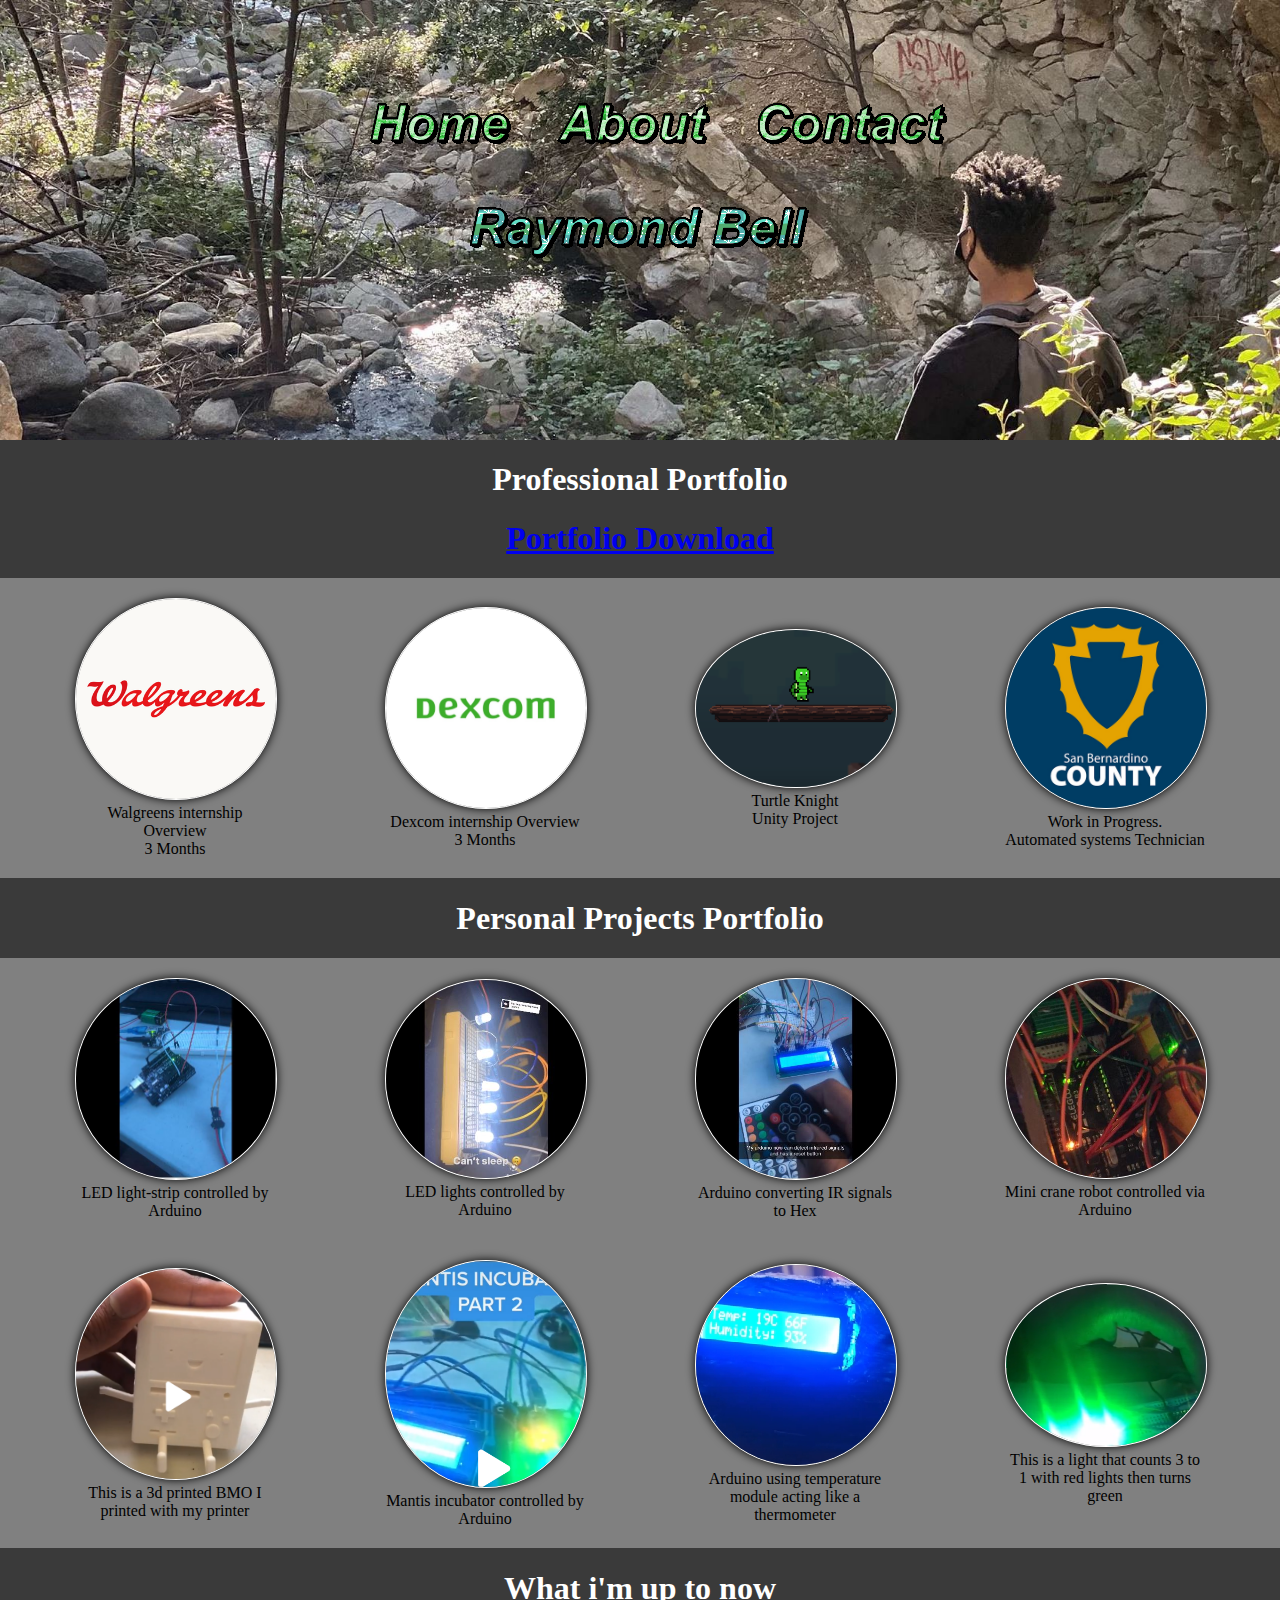
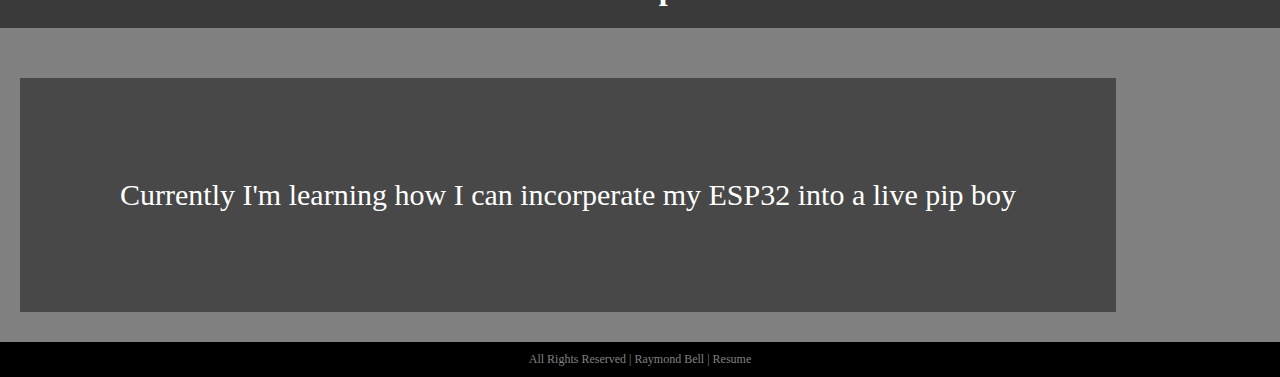
<file: index.html>
<!doctype html>

<html>
  <head>
    <link rel="stylesheet" href="./css/style.css">
    <title> Home | Page </title>

  </head>

  <body>
    <header>

      <nav>
        <ul>
          <li><a href="./index.html"><img src="./home.gif" alt="Me on a hike"></a></li>
          <li><a href="./location.html"><img src="./about (2).gif" alt="Me on a hike"></a></li>
          <li><a href="./contact.html"><img src="./Contact.gif" alt="Me on a hike"></a></li>
            </ul>
      </nav>
      <img src="./ray.gif" alt="Me on a hike">
    </header>
<h1> Professional Portfolio </h1>
<h1> <a href="./Portfolio.pdf.pdf" download="Raymond Bell Portfolio"> Portfolio Download</a></h1>
  <section class="features">
    <figure>

      <a href="./Pages/walgreens.html">
      <img src="./walgreens.png" alt="Me on a hike"></a>
      <figcaption>Walgreens internship Overview <br>3 Months</figcaption>
      </figure>
      <figure>
        <a href="./Pages/dexcom.html">
      <img src="./dexcom.jpg" alt="Me on a hike"></a>
      <figcaption>Dexcom internship Overview <br>3 Months</figcaption>
      </figure>
      <figure>
      <a href="./Pages/turtleknight.html">
      <img src="./turtle knight.PNG" alt="Me on a hike"></a>
      <figcaption>Turtle Knight<br>Unity Project</figcaption>
      </figure>
      <figure>
        
      <img src="./sncountylogo.jpg" alt="Me on a hike"></a>
      <figcaption>Work in Progress.<br>Automated systems Technician</figcaption>
    </figure>
  </section>  
  <h1>Personal Projects Portfolio</h1>
  <section class="features">
    <figure>
    <a href="./rih.mp4">
    <img src="./p1.JPG" alt="Me on a hike"></a>
    <figcaption>LED light-strip controlled by Arduino</figcaption>
    </figure>
    <figure>
      <a href="./Lef.mp4">
    <img src="./p2.JPG" alt="Me on a hike"></a>
    <figcaption>LED lights controlled by Arduino</figcaption>
    </figure>
    <figure>
    <a href="https://www.tiktok.com/@turtlestuff/video/6951336412566375685?lang=en&is_copy_url=1&is_from_webapp=v1">
    <img src="./p3.JPG" alt="Me on a hike"></a>
    <figcaption>Arduino converting IR signals to Hex</figcaption>
    </figure>
    <figure>
      <a href="https://www.tiktok.com/@turtlestuff/video/6941922094141705477?lang=en&is_copy_url=1&is_from_webapp=v1">
    <img src="./p4.JPG" alt="Me on a hike"></a>
    <figcaption>Mini crane robot controlled via Arduino</figcaption>
  </figure>
    </section>

    <section class="features">
    <figure>

    <a href="./rih.mp4">
    <img src="./bmo.png" alt="3d printed BMO from adventure time"></a>
    <figcaption>This is a 3d printed BMO I printed with my printer</figcaption>
    </figure>
    <figure>
      <a href="https://www.tiktok.com/@turtlestuff/video/6953563604058737926?is_copy_url=1&is_from_webapp=v1">
    <img src="./timecorrect.png" alt="Solder wires"></a>
    <figcaption>Mantis incubator controlled by Arduino</figcaption>
    </figure>
    <figure>
    <a href="https://www.tiktok.com/@turtlestuff/video/6951978560764546309?is_copy_url=1&is_from_webapp=v1">
    <img src="./tmep.png" alt="Thermo"></a>
    <figcaption>Arduino using temperature module acting like a thermometer</figcaption>
    </figure>
    <figure>
      <a href="https://www.tiktok.com/@turtlestuff/video/6954225894298897670?is_copy_url=1&is_from_webapp=v1">
    <img src="./ledz.png" alt="Mario cart"></a>
    <figcaption>This is a light that counts 3 to 1 with red lights then turns green</figcaption>
  </figure>
    </section>


    <h1>What i'm up to now</h1>
    <section>
      
      <p>Currently I'm learning how I can incorperate my ESP32 into a live pip boy</p>

    </section>

    
    <footer> All Rights Reserved | Raymond Bell | Resume</footer>
  </body>
</html>
</file>
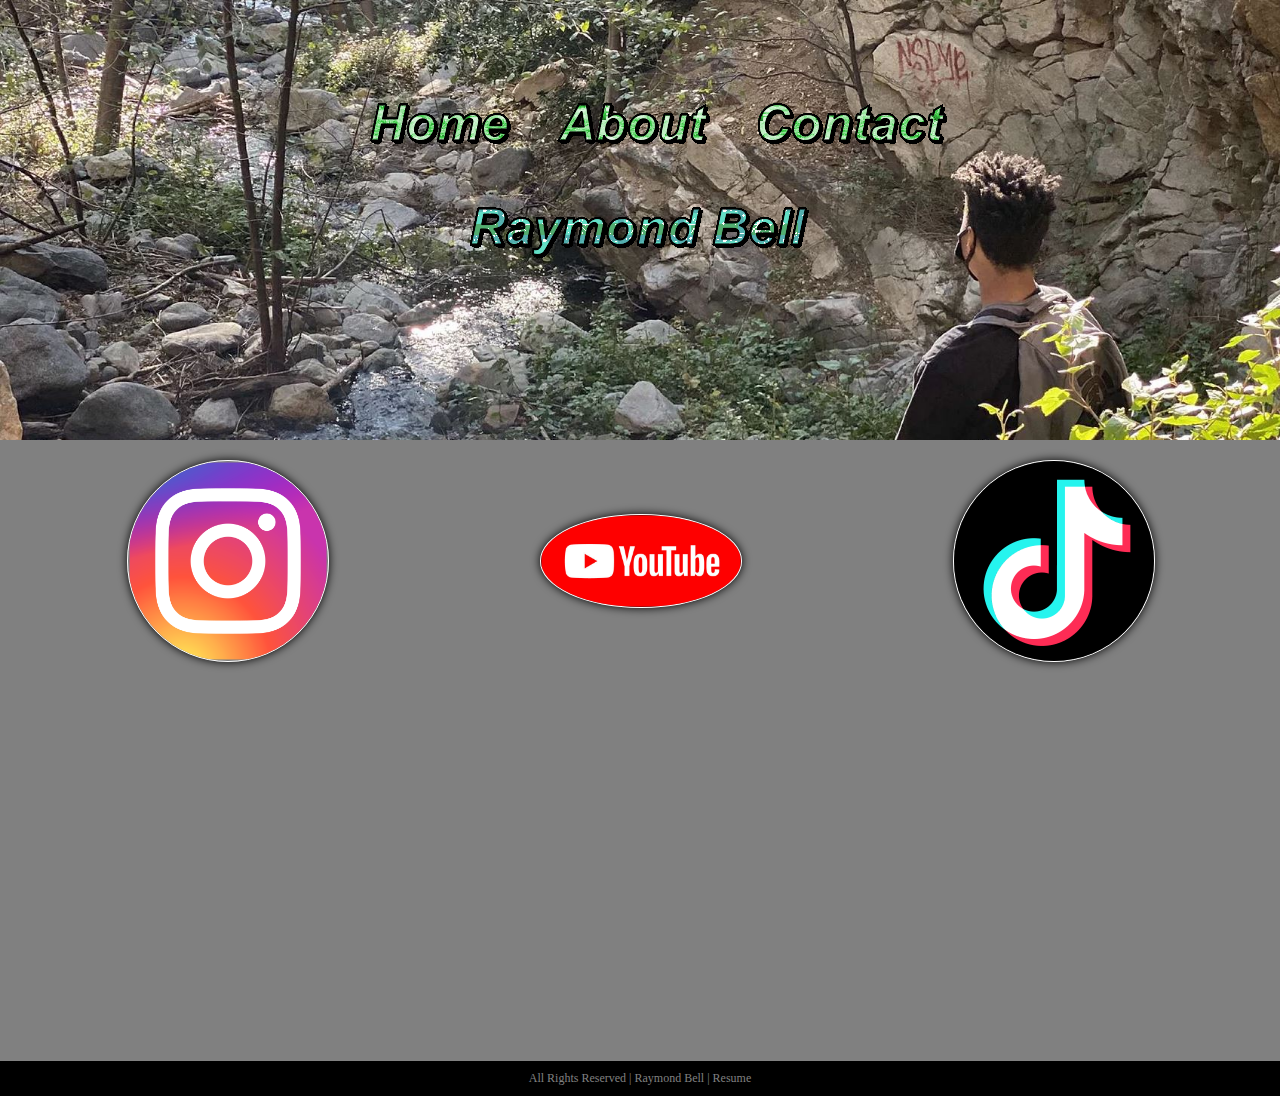
<file: contact.html>
<!doctype html>

<html>
  <head>
  <link rel="stylesheet" href="./css/style.css">
  </head>

  <body>
    <header>
      <nav>
        <ul>
          <li><a href="./index.html"><img src="./home.gif" alt="Me on a hike"></a></li>
          <li><a href="./location.html"><img src="./about (2).gif" alt="Me on a hike"></a></li>
          <li><a href="./contact.html"><img src="./Contact.gif" alt="Me on a hike"></a></li>
            </ul>

      </nav>
      <img src="./ray.gif" alt="Me on a hike">
    </header>
  </header>

  <section class="features">
  <figure>
      <a href = "https://www.instagram.com/raymond___bell/">
    <img src="./Insta.png" alt="Me on a hike">
    </a>
  </figure>



  <figure>
      <a href = "https://www.youtube.com/channel/UCxA07y5XeNX3YNvsiJnyE2w">
    <img src="./y.png" alt="Me on a hike">
    </a>
  </figure>

  <figure>
  <a href="https://www.tiktok.com/@turtlestuff?lang=en">
  <img src="./tok.png" alt="Me on a hike">
  </a>
  </figure>

  </section>
  <section>
    <h1>Some of my youtube content</h1>
  <p3><iframe width="560" height="315" src="https://www.youtube.com/embed/7ufMA-JT34I" title="YouTube video player" frameborder="0" allow="accelerometer; autoplay; clipboard-write; encrypted-media; gyroscope; picture-in-picture" allowfullscreen></iframe>
  <iframe width="560" height="315" src="https://www.youtube.com/embed/a0-p3765JFo" title="YouTube video player" frameborder="0" allow="accelerometer; autoplay; clipboard-write; encrypted-media; gyroscope; picture-in-picture" allowfullscreen></iframe>
  <iframe width="560" height="315" src="https://www.youtube.com/embed/FEM3qr3_fXs" title="YouTube video player" frameborder="0" allow="accelerometer; autoplay; clipboard-write; encrypted-media; gyroscope; picture-in-picture" allowfullscreen></iframe></p3>
  </section>
  </body>
  <footer> All Rights Reserved | Raymond Bell | Resume</footer>
</html>
</file>
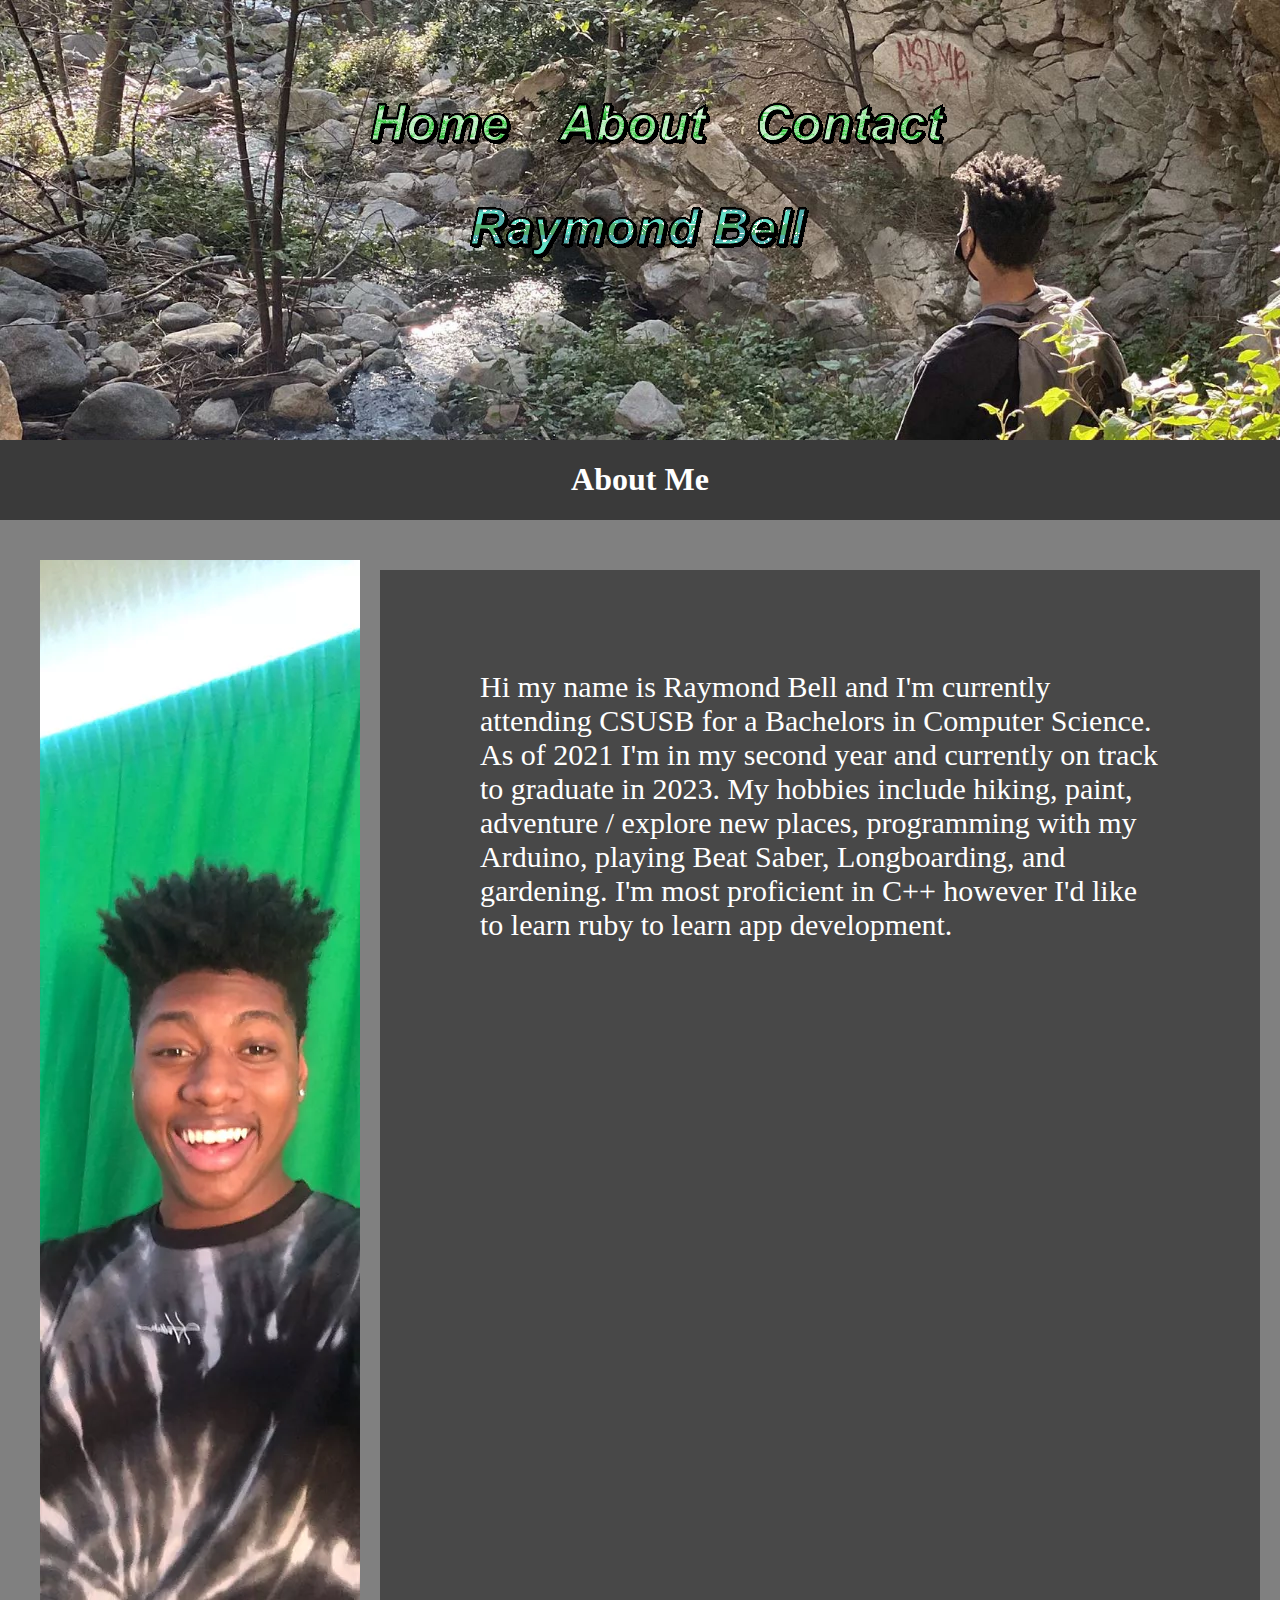
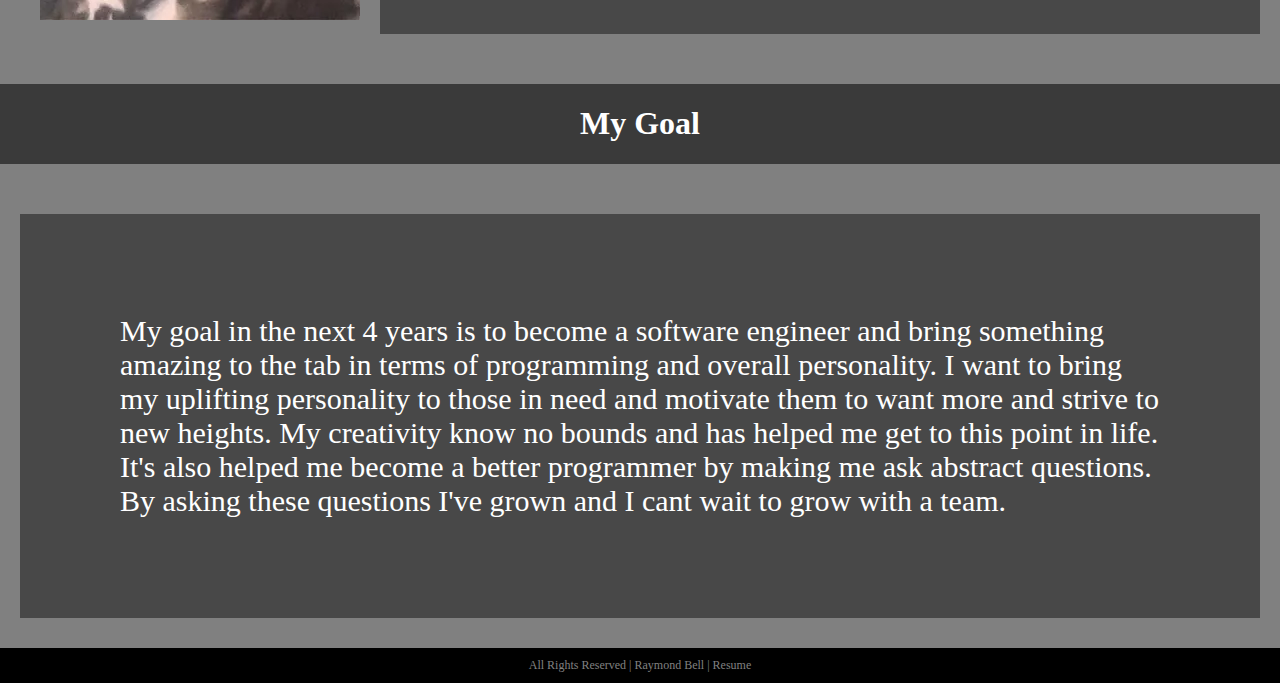
<file: location.html>
<!doctype html>

<html>
  <head>
    <link rel="stylesheet" href="./css/style.css">
    <title>About</title>
  </head>

  <body>
    <header>
      <nav>
        <ul>
          <li><a href="./index.html"><img src="./home.gif" alt="Me on a hike"></a></li>
          <li><a href="./location.html"><img src="./about (2).gif" alt="Me on a hike"></a></li>
          <li><a href="./contact.html"><img src="./Contact.gif" alt="Me on a hike"></a></li>
            </ul>
      </nav>
      <img src="./ray.gif" alt="Me on a hike">
    </header>
    <h1>About Me</h1>

    <section>
    <aside><li><img src="./meep.png" alt="Me on a hike"></li></aside>
    <p>
    Hi my name is Raymond Bell and I'm currently attending CSUSB for a Bachelors in Computer Science. As of 2021 I'm in my second year and currently on track to graduate in 2023.
    My hobbies include hiking, paint, adventure / explore new places, programming with my Arduino, playing Beat Saber, Longboarding, and gardening.
    I'm most proficient in C++ however I'd like to learn ruby to learn app development.
    </p>


    </section>

    <h1>My Goal</h1>
    <section>
    <p>
    My goal in the next 4 years is to become a software engineer and bring something amazing to the tab in terms of programming and overall personality. I want to bring my uplifting personality to those in need and motivate them to want more and strive to new heights. My creativity know no bounds and has helped me get to this point in life. It's also helped me become a better programmer by making me ask abstract questions. By asking these questions I've grown and I cant wait to grow with a team.
    </p>
    </section>
  </body>

  <footer> All Rights Reserved | Raymond Bell | Resume</footer>
</html>
</file>
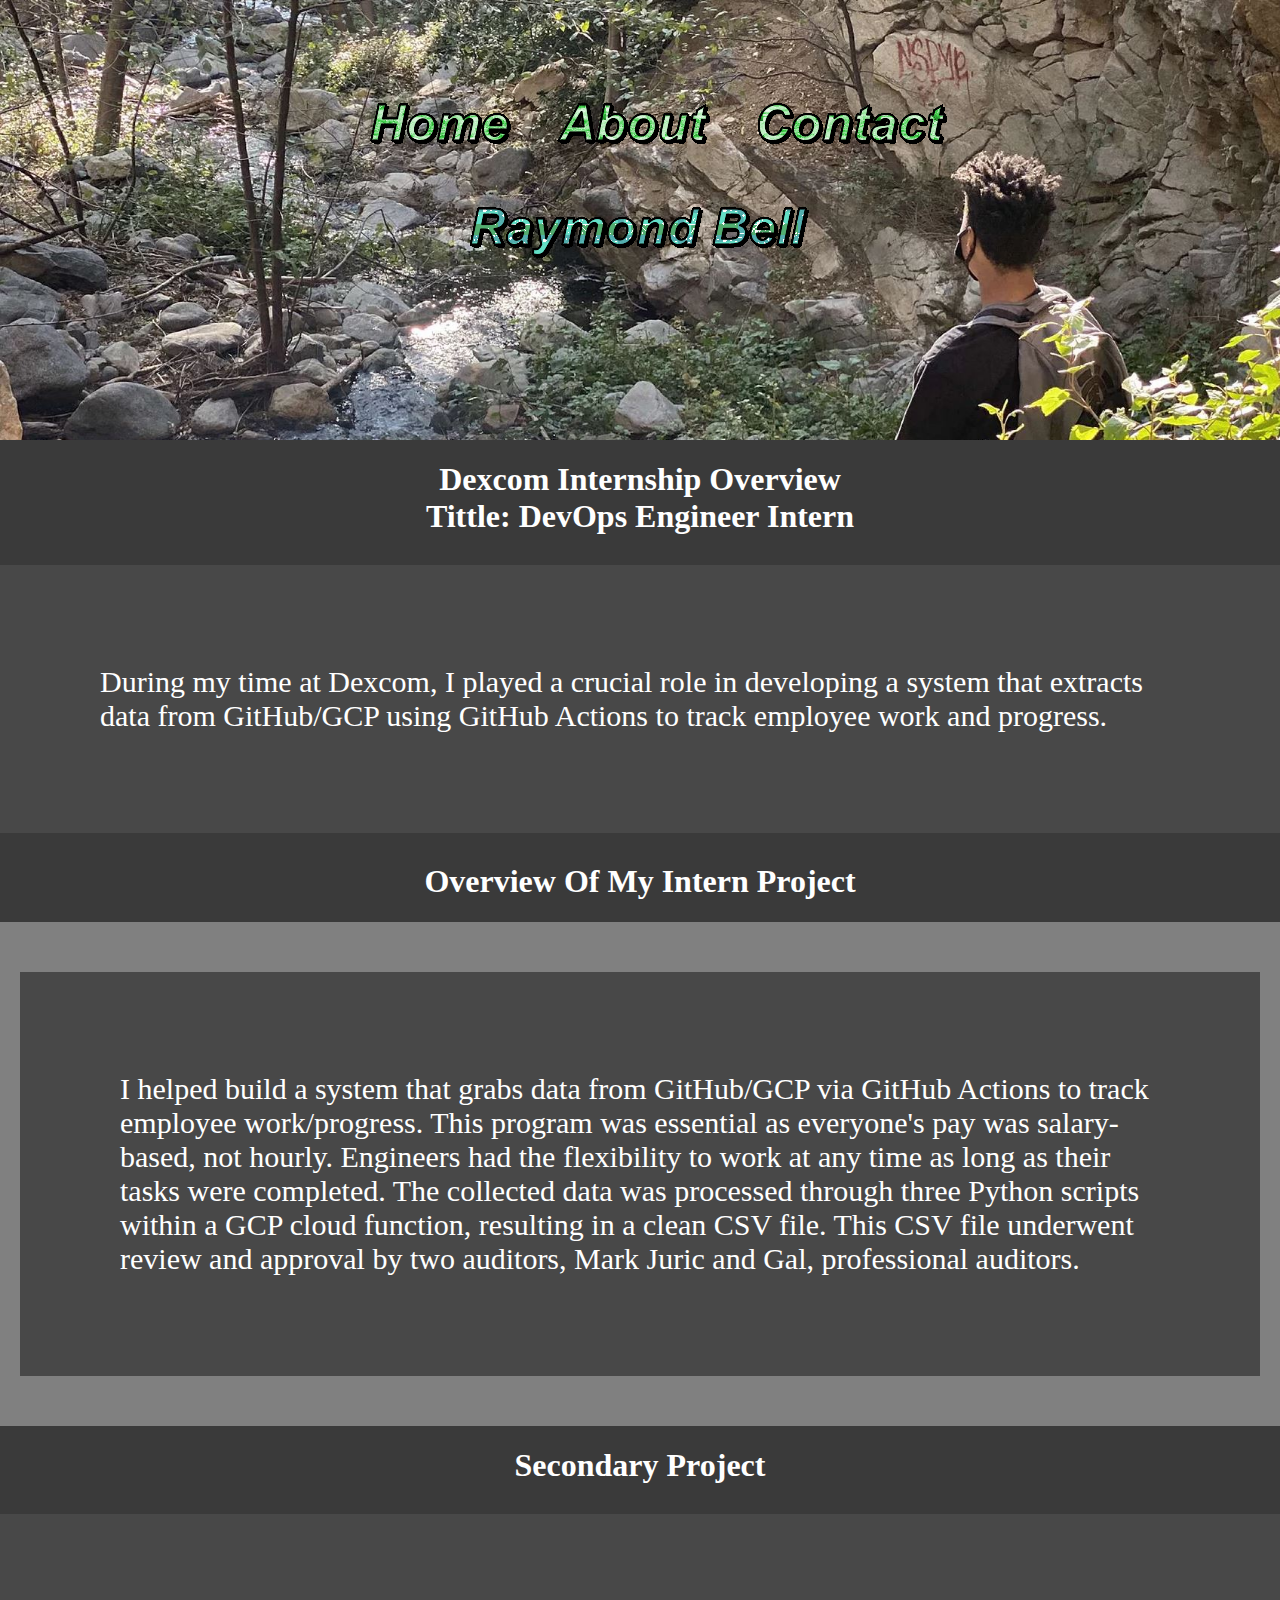
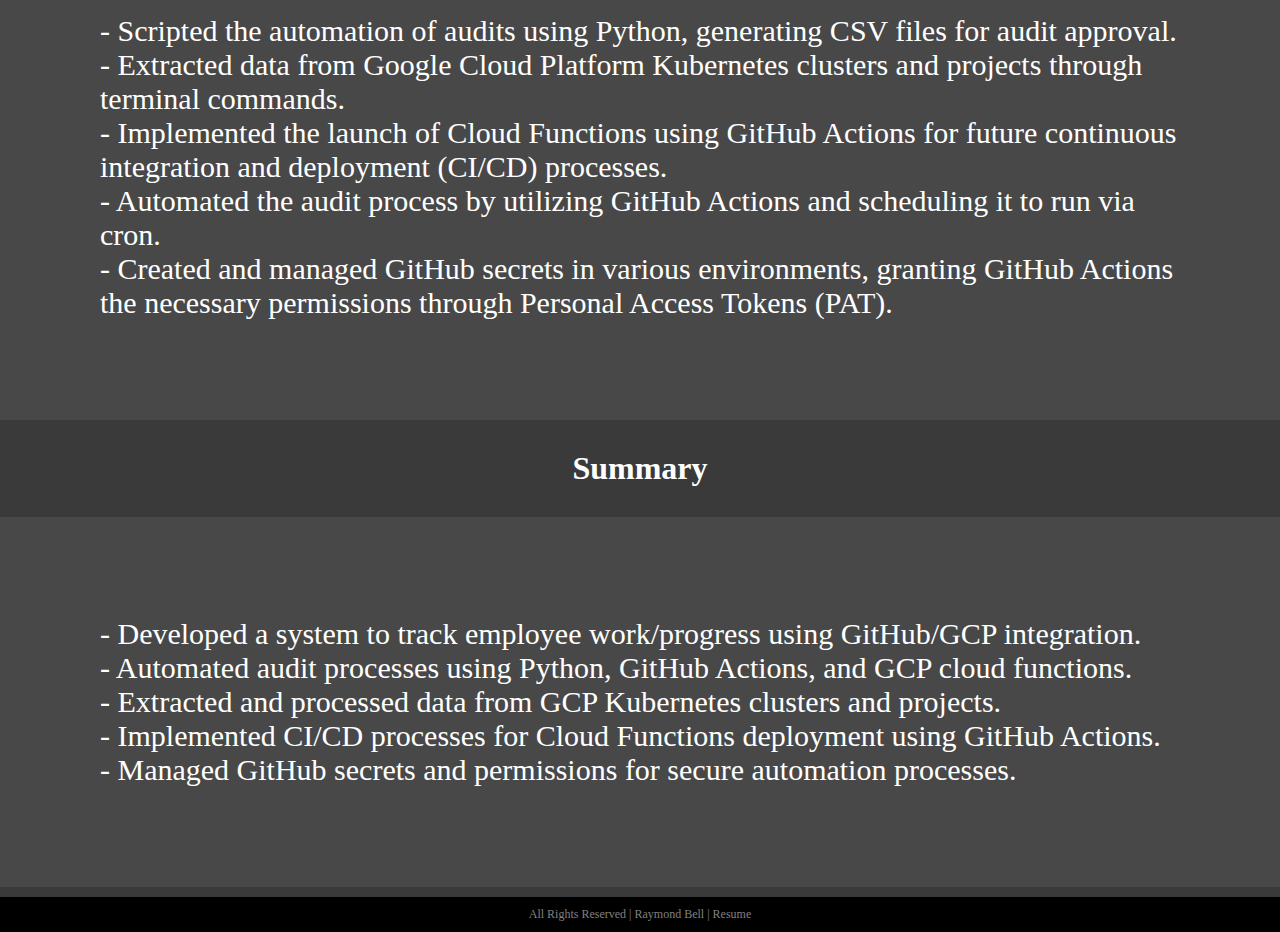
<file: Pages/dexcom.html>
<!doctype html>

<html>
  <head>
    <link rel="stylesheet" href="../css/style.css">
    <title>Dexcom Internship Overview</title>
  </head>

  <body>
    <header>
      <nav>
        <ul>
          <li><a href="../index.html"><img src="../home.gif" alt="Me on a hike"></a></li>
          <li><a href="../location.html"><img src="../about (2).gif" alt="Me on a hike"></a></li>
          <li><a href="../contact.html"><img src="../Contact.gif" alt="Me on a hike"></a></li>
        </ul>
      </nav>
      <img src="../ray.gif" alt="Me on a hike">
    </header>
    <h1>Dexcom Internship Overview<br> Tittle: DevOps Engineer Intern</h1>
    <p>
      During my time at Dexcom, I played a crucial role in developing a system that extracts data from GitHub/GCP using GitHub Actions to track employee work and progress.
    </p>
    
    <h1>Overview Of My Intern Project</h1>
    <section>
      <p>
        I helped build a system that grabs data from GitHub/GCP via GitHub Actions to track employee work/progress. This program was essential as everyone's pay was salary-based, not hourly. Engineers had the flexibility to work at any time as long as their tasks were completed. The collected data was processed through three Python scripts within a GCP cloud function, resulting in a clean CSV file. This CSV file underwent review and approval by two auditors, Mark Juric and Gal, professional auditors.
      </p>
    </section>

    <h1>Secondary Project</h1>
    <p>
      - Scripted the automation of audits using Python, generating CSV files for audit approval.<br>
      - Extracted data from Google Cloud Platform Kubernetes clusters and projects through terminal commands.<br>
      - Implemented the launch of Cloud Functions using GitHub Actions for future continuous integration and deployment (CI/CD) processes.<br>
      - Automated the audit process by utilizing GitHub Actions and scheduling it to run via cron.<br>
      - Created and managed GitHub secrets in various environments, granting GitHub Actions the necessary permissions through Personal Access Tokens (PAT).
    </p>

    <h1>Summary</h1>
    <p>
      - Developed a system to track employee work/progress using GitHub/GCP integration.<br>
      - Automated audit processes using Python, GitHub Actions, and GCP cloud functions.<br>
      - Extracted and processed data from GCP Kubernetes clusters and projects.<br>
      - Implemented CI/CD processes for Cloud Functions deployment using GitHub Actions.<br>
      - Managed GitHub secrets and permissions for secure automation processes.
    </p>
  </body>

  <footer> All Rights Reserved | Raymond Bell | Resume</footer>
</html>
</file>
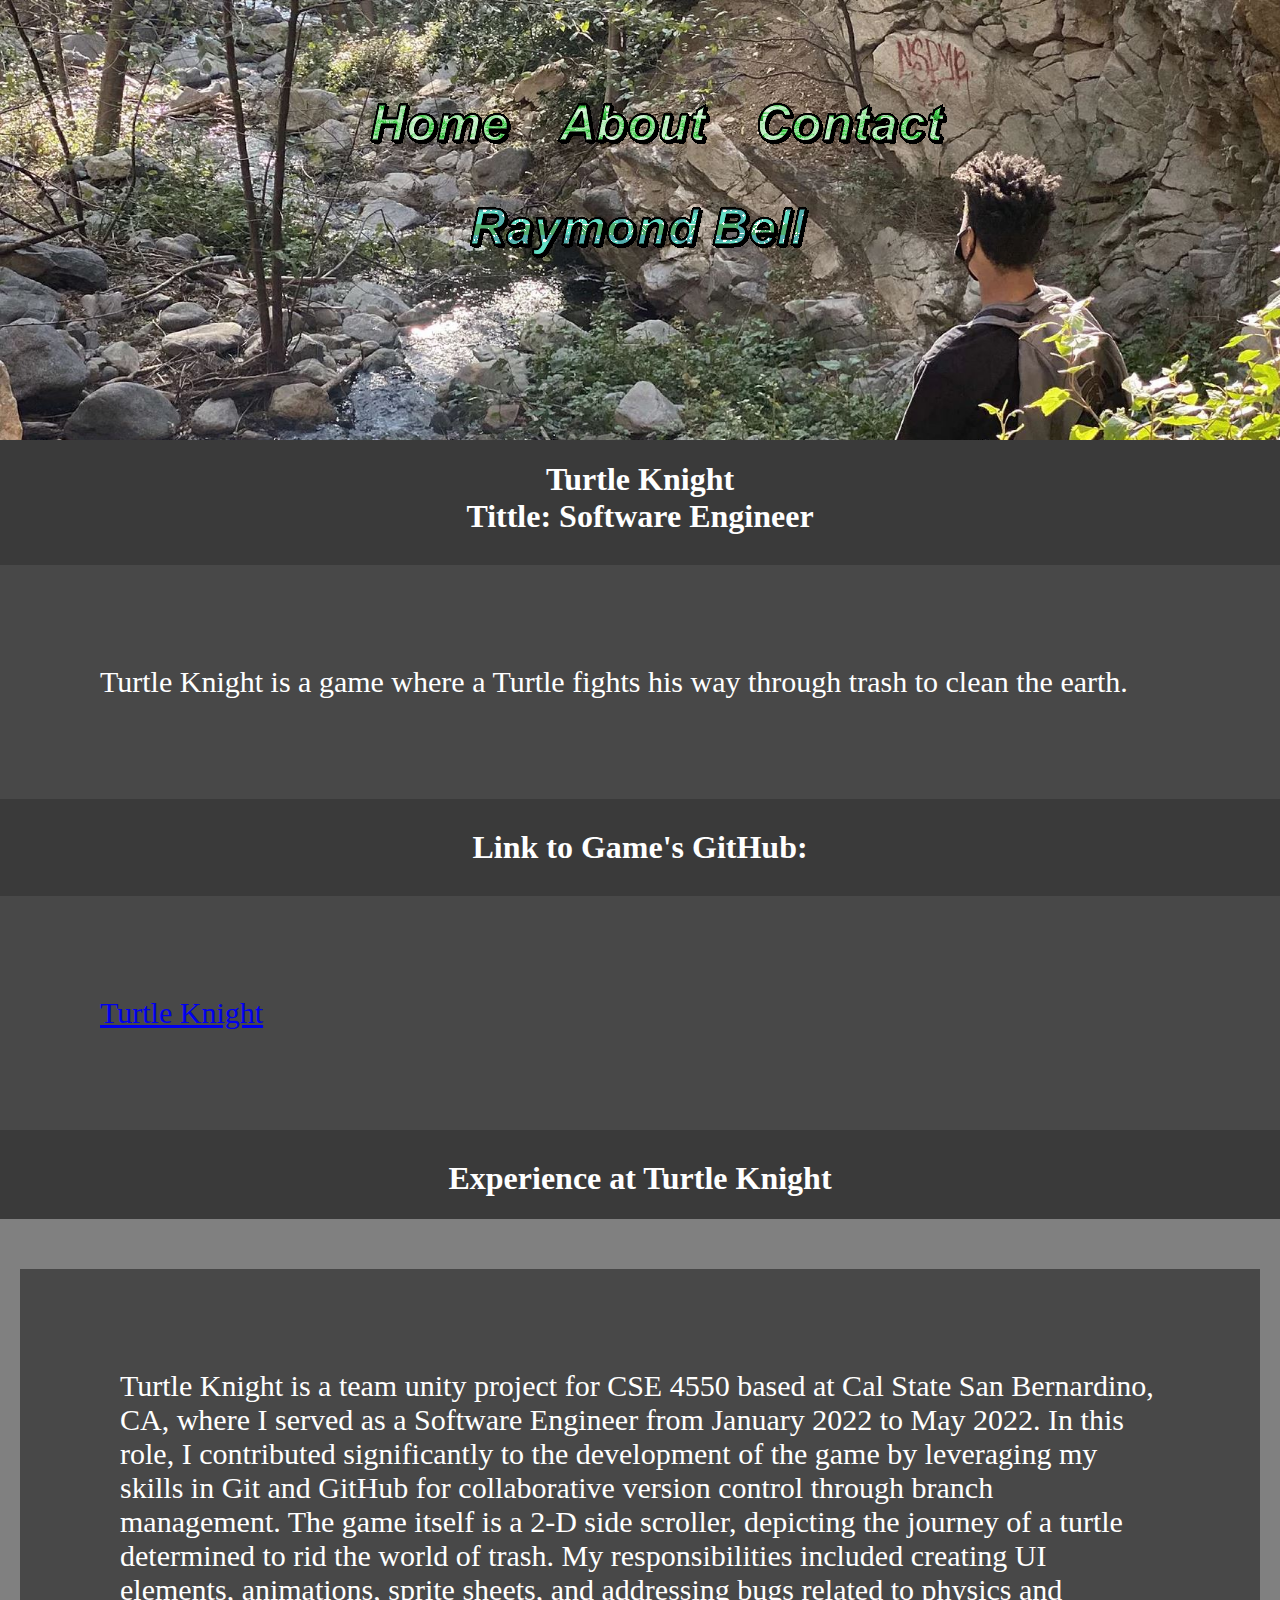
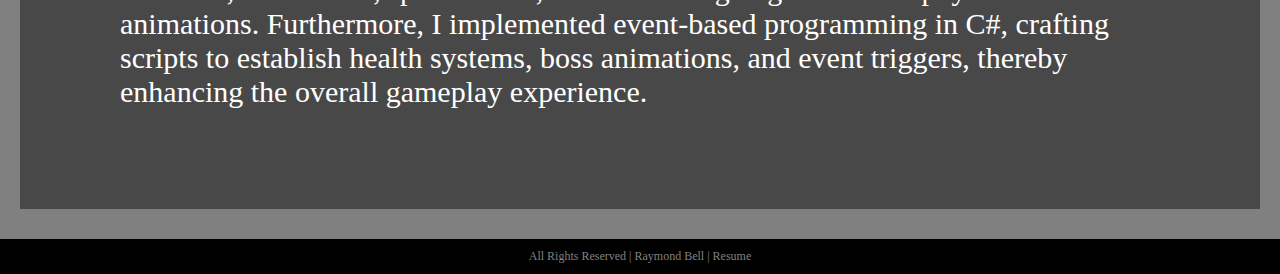
<file: Pages/turtleknight.html>
<!doctype html>

<html>
  <head>
    <link rel="stylesheet" href="../css/style.css">
    <title>Turtle Knight</title>
  </head>

  <body>
    <header>
      <nav>
        <ul>
          <li><a href="../index.html"><img src="../home.gif" alt="Me on a hike"></a></li>
          <li><a href="../location.html"><img src="../about (2).gif" alt="Me on a hike"></a></li>
          <li><a href="../contact.html"><img src="../Contact.gif" alt="Me on a hike"></a></li>
        </ul>
      </nav>
      <img src="../ray.gif" alt="Me on a hike">
    </header>
    <h1>Turtle Knight<br>Tittle: Software Engineer</h1>
    <p>
      Turtle Knight is a game where a Turtle fights his way through trash to clean the earth.
    </p>
    <h1>Link to Game's GitHub:</h1>
    <p>
      <a href="https://github.com/JacobDankel/Turtle_Game">Turtle Knight</a>
    </p>

    <h1>Experience at Turtle Knight</h1>
    <section>
      <p>
        Turtle Knight is a team unity project for CSE 4550 based at Cal State San Bernardino, CA, where I served as a Software Engineer from January 2022 to May 2022. In this role, I contributed significantly to the development of the game by leveraging my skills in Git and GitHub for collaborative version control through branch management.
        The game itself is a 2-D side scroller, depicting the journey of a turtle determined to rid the world of trash. My responsibilities included creating UI elements, animations, sprite sheets, and addressing bugs related to physics and animations.
        Furthermore, I implemented event-based programming in C#, crafting scripts to establish health systems, boss animations, and event triggers, thereby enhancing the overall gameplay experience.
      </p>
    </section>
    
  </body>

  <footer> All Rights Reserved | Raymond Bell | Resume</footer>
</html>
</file>
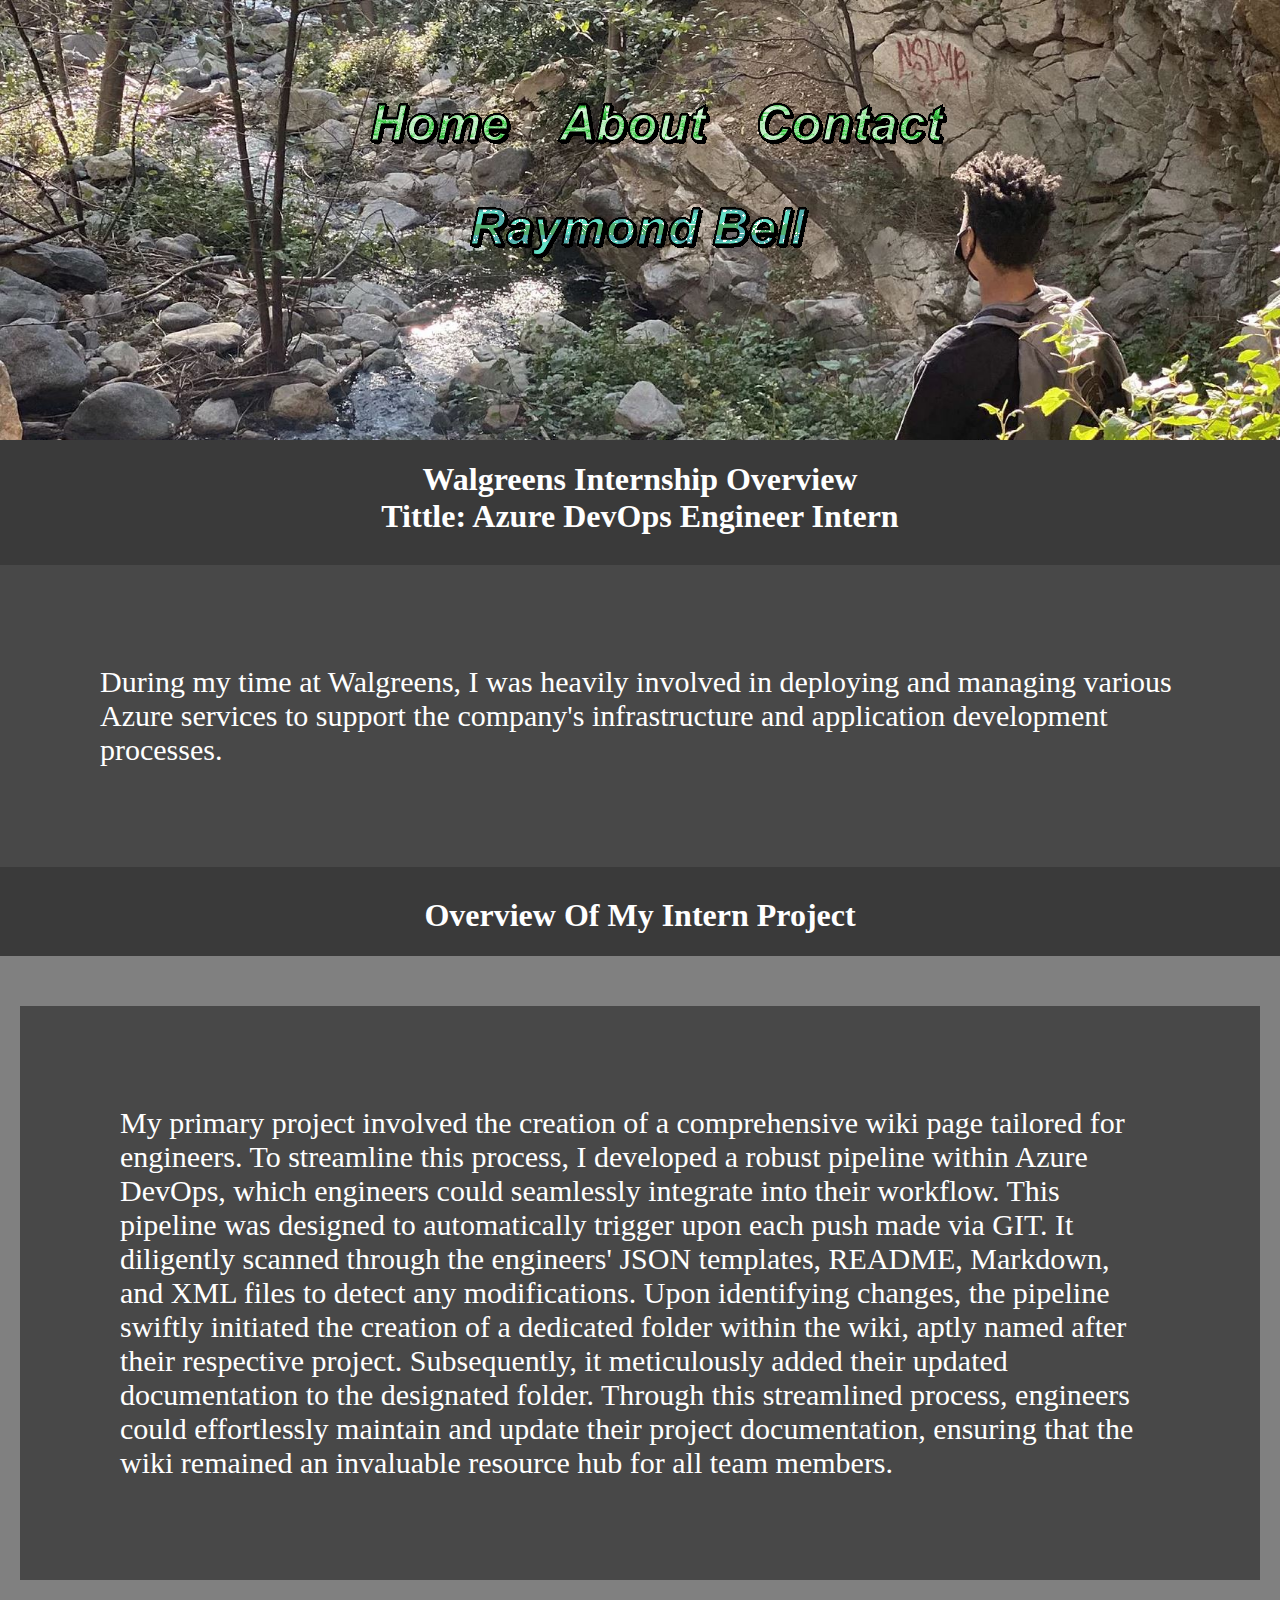
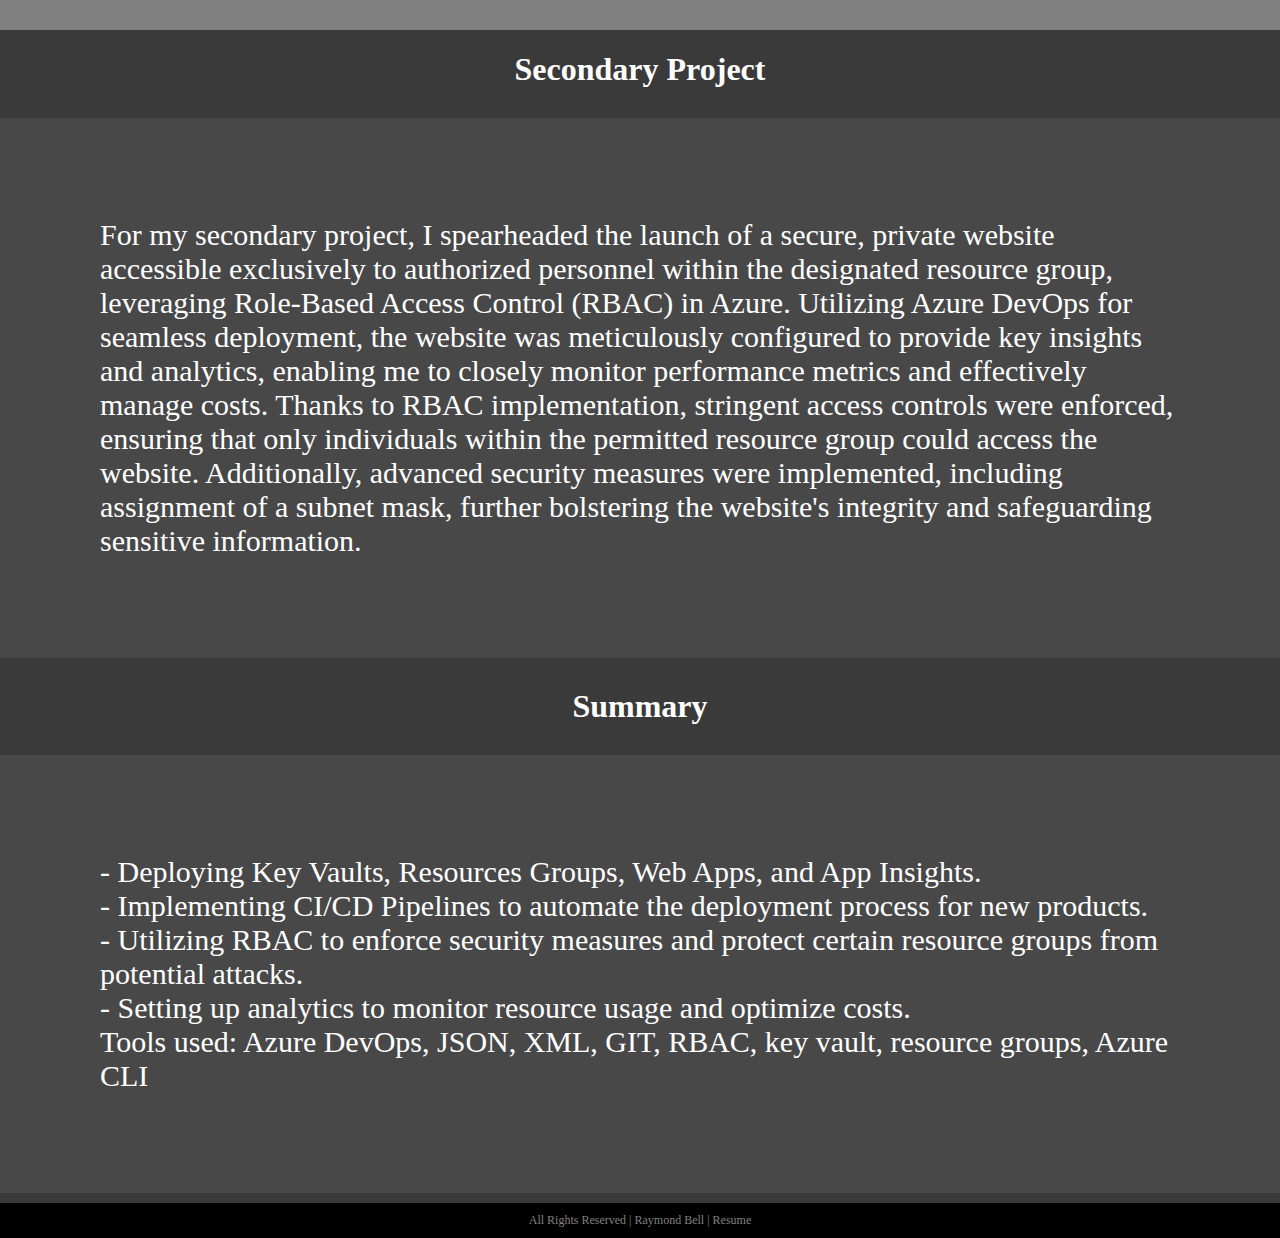
<file: Pages/walgreens.html>
<!doctype html>

<html>
  <head>
    <link rel="stylesheet" href="../css/style.css">
    <title>Walgreens Internship Overview</title>
  </head>

  <body>
    <header>
      <nav>
        <ul>
          <li><a href="../index.html"><img src="../home.gif" alt="Me on a hike"></a></li>
          <li><a href="../location.html"><img src="../about (2).gif" alt="Me on a hike"></a></li>
          <li><a href="../contact.html"><img src="../Contact.gif" alt="Me on a hike"></a></li>
            </ul>
      </nav>
      <img src="../ray.gif" alt="Me on a hike">
    </header>
    <h1>Walgreens Internship Overview<br>Tittle: Azure DevOps Engineer Intern</h1>
    <p>
      During my time at Walgreens, I was heavily involved in deploying and managing various Azure services 
      to support the company's infrastructure and application development processes. 
    </p>
    
    <h1>Overview Of My Intern Project</h1>
    <section>
    <p>
      My primary project involved the creation of a comprehensive wiki page tailored for engineers. To streamline this process, I developed a robust pipeline within Azure DevOps, which engineers could seamlessly integrate into their workflow.
      This pipeline was designed to automatically trigger upon each push made via GIT. It diligently scanned through the engineers' JSON templates, README, Markdown, and XML files to detect any modifications. Upon identifying changes, the pipeline swiftly initiated the creation of a dedicated folder within the wiki, aptly named after their respective project. Subsequently, it meticulously added their updated documentation to the designated folder.
      Through this streamlined process, engineers could effortlessly maintain and update their project documentation, ensuring that the wiki remained an invaluable resource hub for all team members.      
    </p>
  </section>

  <h1>Secondary Project</h1>
    
    <p>
      For my secondary project, I spearheaded the launch of a secure, private website accessible exclusively to authorized personnel within the designated resource group, leveraging Role-Based Access Control (RBAC) in Azure.
      Utilizing Azure DevOps for seamless deployment, the website was meticulously configured to provide key insights and analytics, enabling me to closely monitor performance metrics and effectively manage costs.
      Thanks to RBAC implementation, stringent access controls were enforced, ensuring that only individuals within the permitted resource group could access the website. Additionally, advanced security measures were implemented, including assignment of a subnet mask, further bolstering the website's integrity and safeguarding sensitive information.     
    </p>
  
  <h1>Summary</h1>
    <p>
      - Deploying Key Vaults, Resources Groups, Web Apps, and App Insights.<br>
      - Implementing CI/CD Pipelines to automate the deployment process for new products.<br>
      - Utilizing RBAC to enforce security measures and protect certain resource groups from potential attacks.<br>
      - Setting up analytics to monitor resource usage and optimize costs.<br>
      Tools used: Azure DevOps, JSON, XML, GIT, RBAC, key vault, resource groups, Azure CLI
    </p>
  </body>

  <footer> All Rights Reserved | Raymond Bell | Resume</footer>
</html>
</file>
<file: css/style.css>
body{
    background: rgb(58, 58, 58);
    color: white;
    margin: 0;
    padding: 0;
}
#content {
  padding: 100px;
  color: white;
  font-size: 30px;
  background: rgb(72,72,72);
    max-height: 270px;
    overflow: hidden;
    -webkit-transition: max-height 0.7s;
    -moz-transition: max-height 0.7s;
    transition: max—height 0.7s;
}

#content.open {
    max-height: 1000px;
    -webkit-transition: max-height 0.7s;
    -moz-transition: max-height 0.7s;
    transition: max-height 0.7s;
}
#show-more {
    background: #1594e5;
    color: #fff;
    font-family: calibri;
    display: block;
    width: 140px;
    font-size: 24px;
    text-transform: uppercase;
    padding: 10px;
    text-align: center;
    margin: 20px auto;
    cursor: pointer;
}

header{
  background: black;
  background-image: url("../me.JPG");
  background-size: 100%;
  background-position: center;
  height: 400px;
  padding: 20px;
  text-align: center;
}
h1{
  text-align: center;
}
header .logo a{
  background-image: url("../me.JPG");
  background-size: 300px;
  background-repeat: no-repeat;
  display: inline-block;
  height: 80px;
  position: relative;
  text-indent: -9999999px;
  top: -30;
  width: 300px;
}
div{
  background: rgb(72,72,72);
  display: flex;
  margin: auto;
  width:250px;
  height: 250px;
}
section{
  background: #808080;
  color: #808080;
  padding: 20px;
  display: flex;
  flex-direction: row;

}
.features{
  background: grey;
  color: black;
  padding: 20px;
  display: flex;
  flex-direction: row;
}

.features figure{
  margin: auto;
  text-align: center;
  width: 200px;
}

.features figure img{
  width: 200px;
  border: 1px solid white;
  border-radius: 50%;
  box-shadow: black 0 0 10px;

}
li{
    display: inline-block;
    margin: 20px;
    font-size: 100px;
}

.flex-container{
  width: 100%;
  height: auto;
  display: flex;
  flex-direction: row;
  flex-wrap: wrap;
  justify-content: space-around;
}

.flex-box{
  width: calc(25% - 20px); /* 25% width with margin */
  height: 200px;
  background: linear-gradient(blue, yellow);
  color: white;
  font-size: 25px;
  text-align: center;
  line-height: 200px; /* Adjust based on box height */
  border-radius: 20px;
  margin-bottom: 20px;
}

p{
  padding: 100px;
  color: white;
  font-size: 30px;
  background: rgb(72,72,72);
}
p3{

  background: grey;
  color: black;
  padding: 20px;
  margin: auto;
  display: flex;
  flex-direction: row;
}
footer{
  background: black;
  color: grey;
  font-size: 12px;
  padding: 10px 20px;
  text-align: center;
  margin-top: -20px

}
</file>
